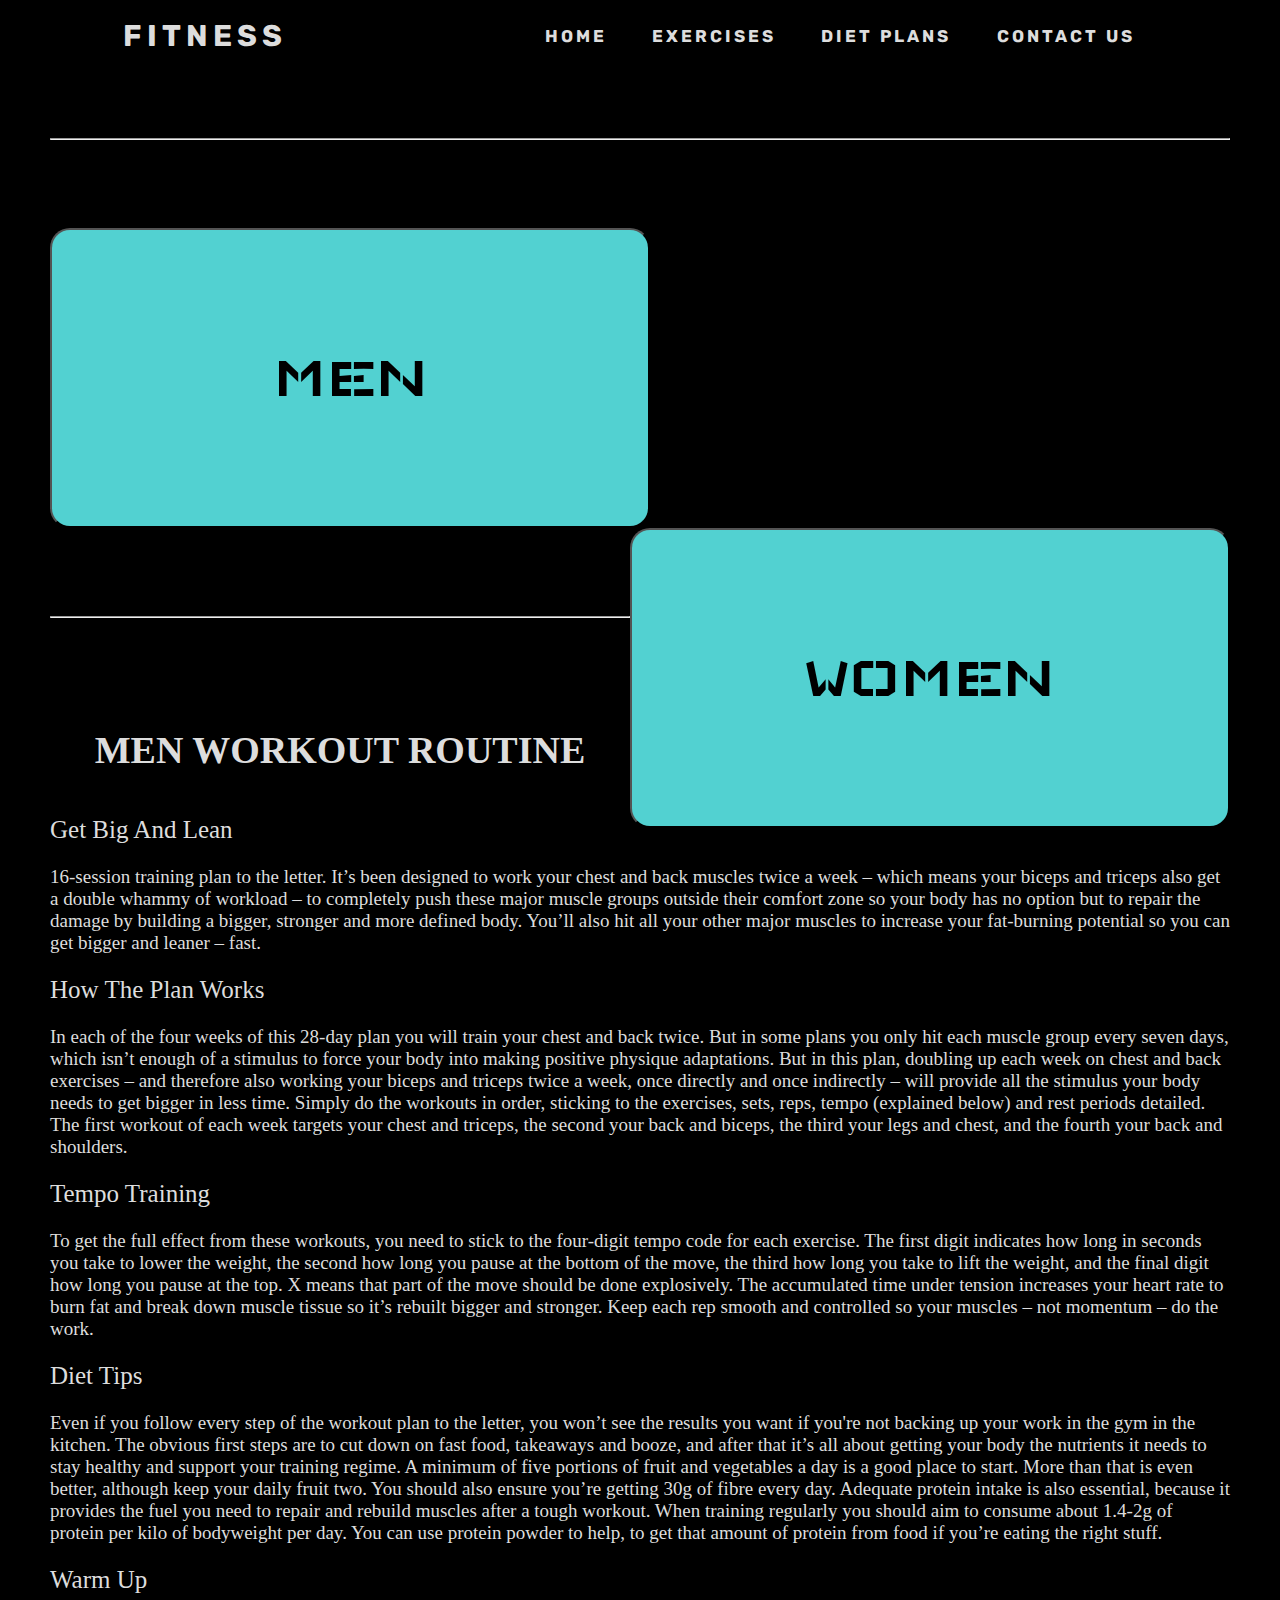
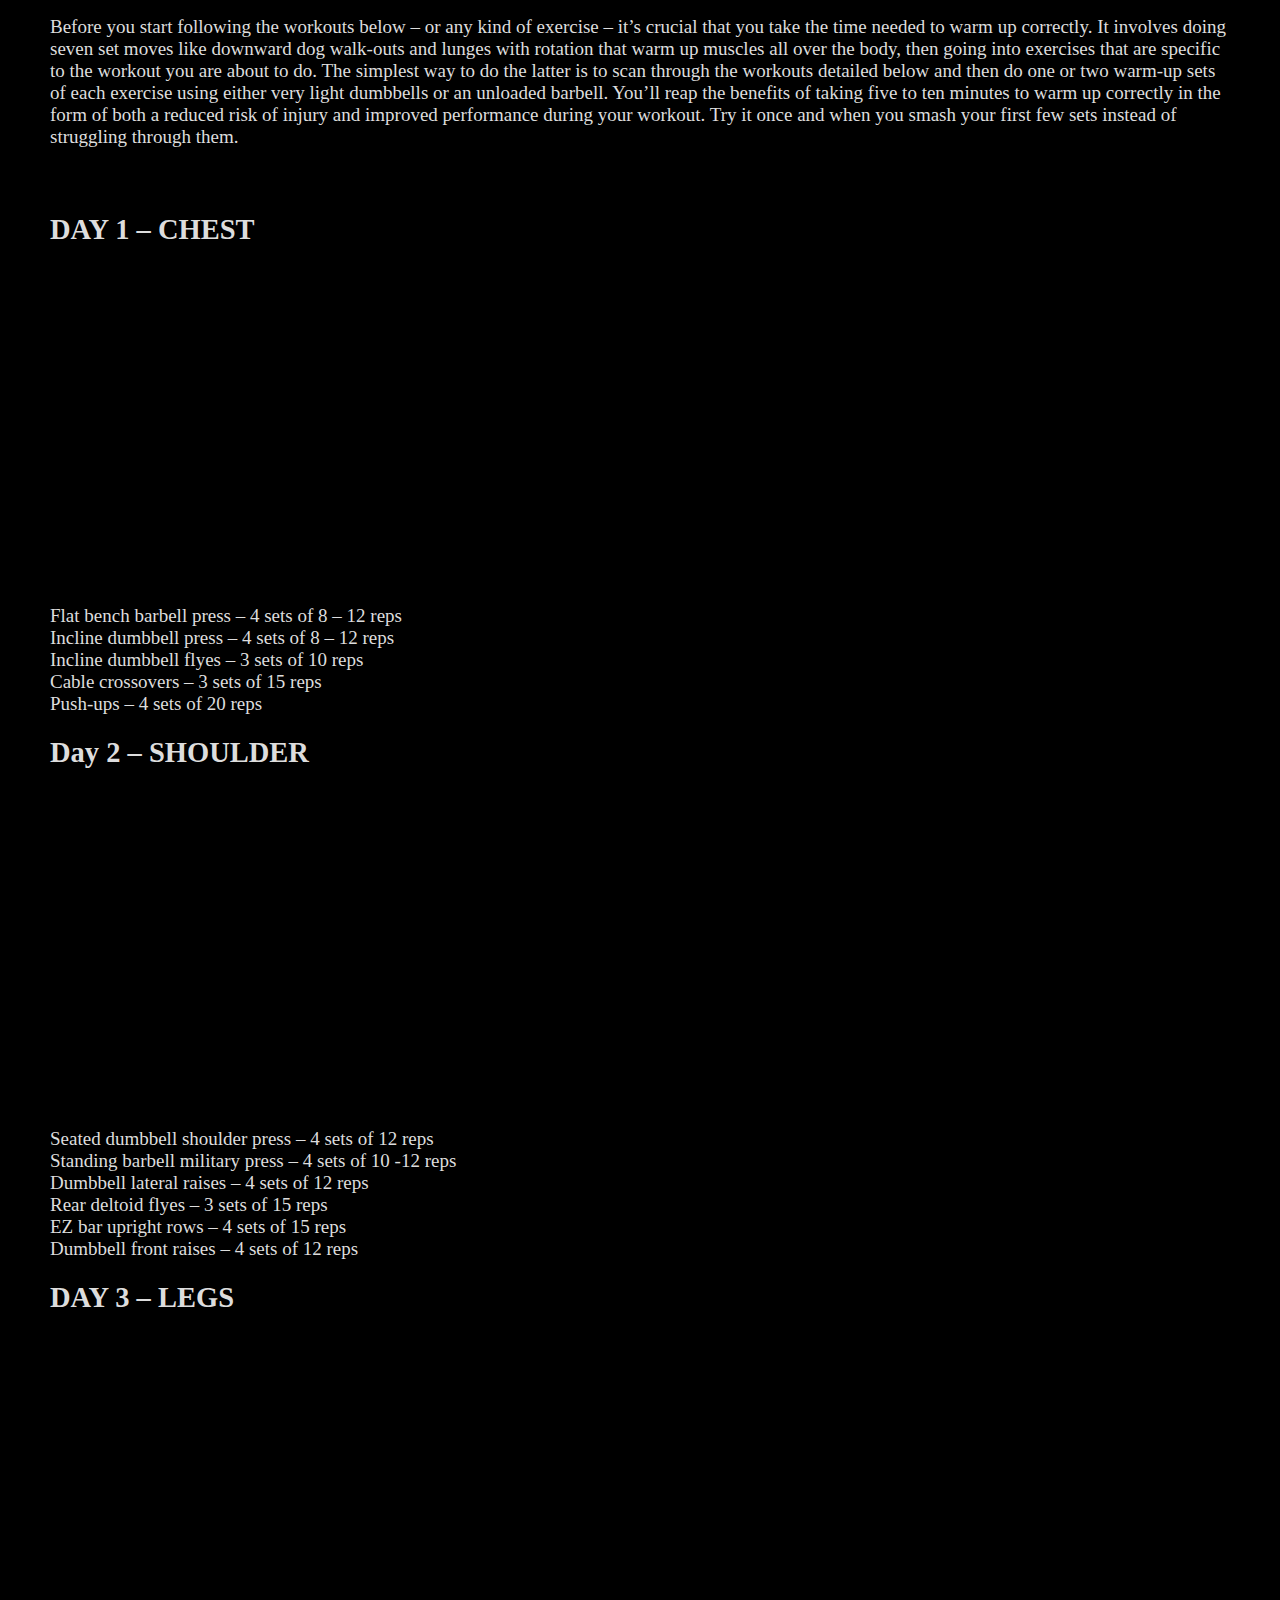
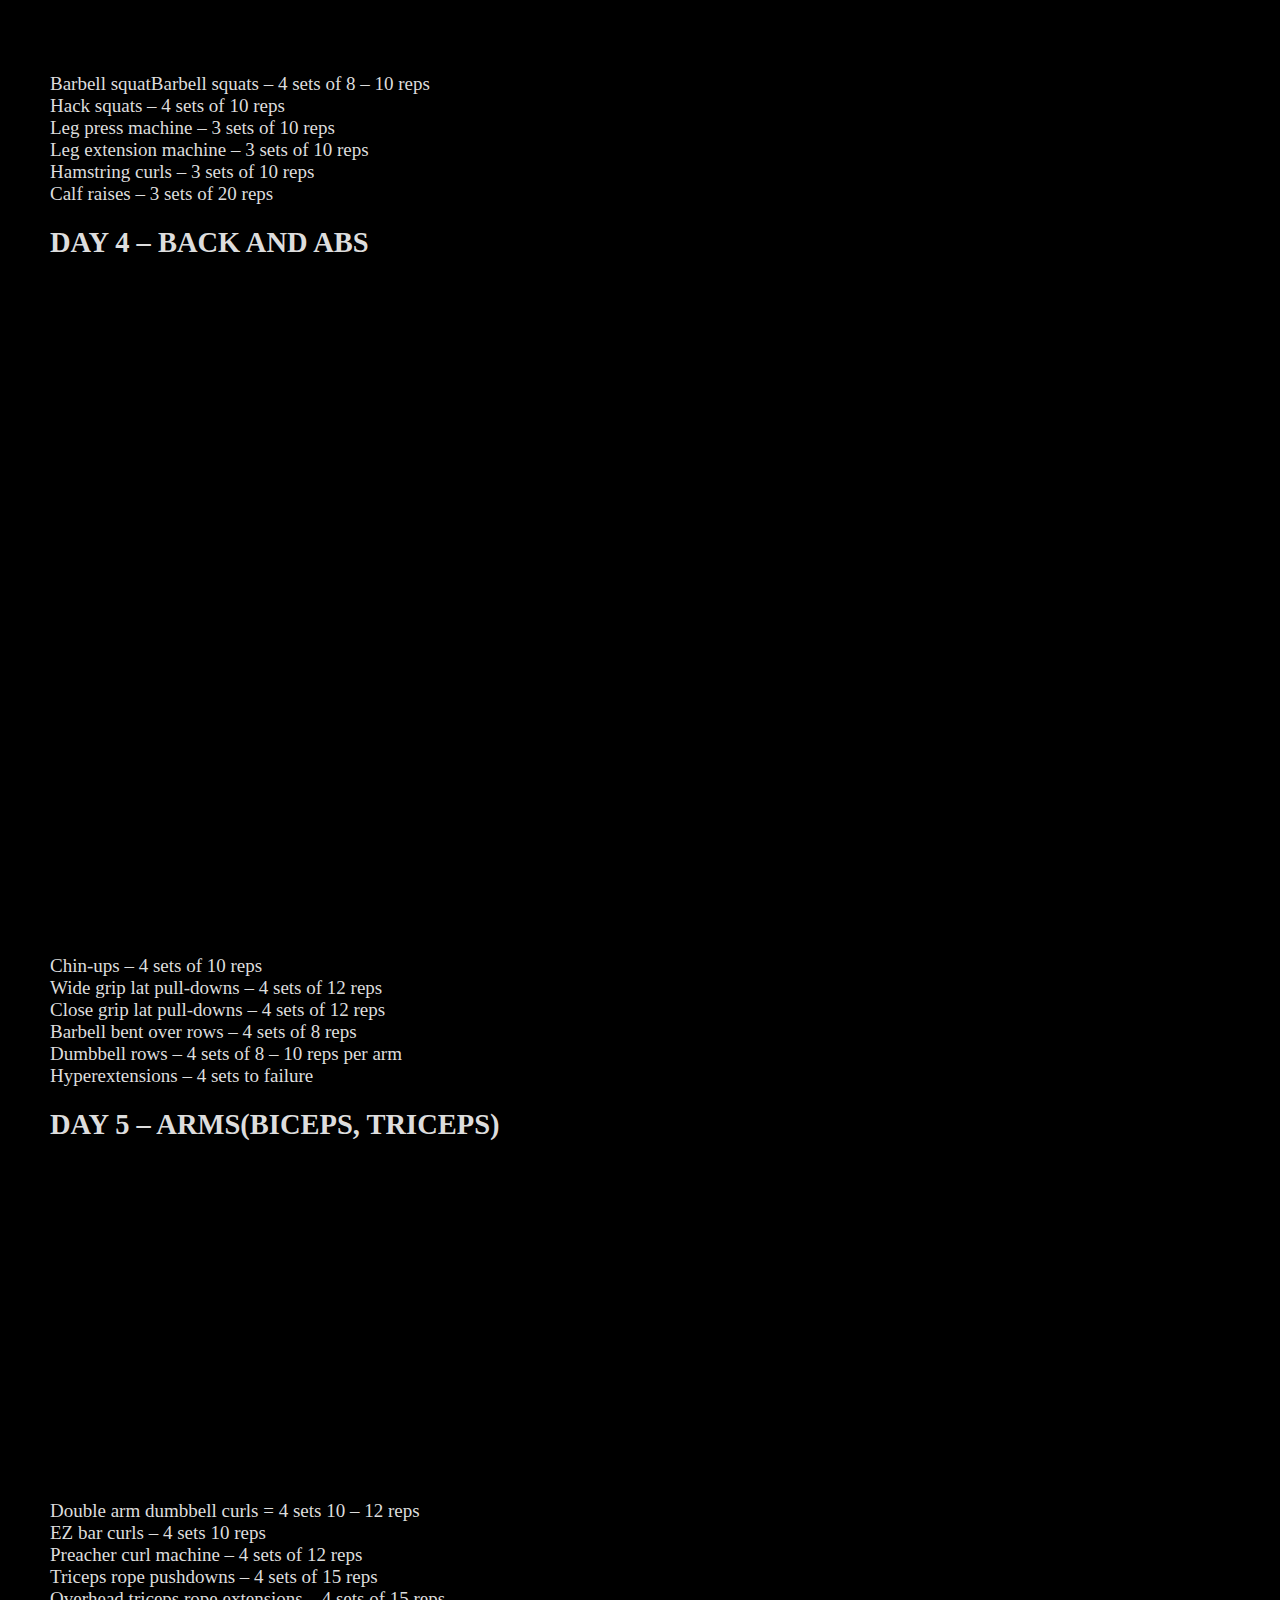
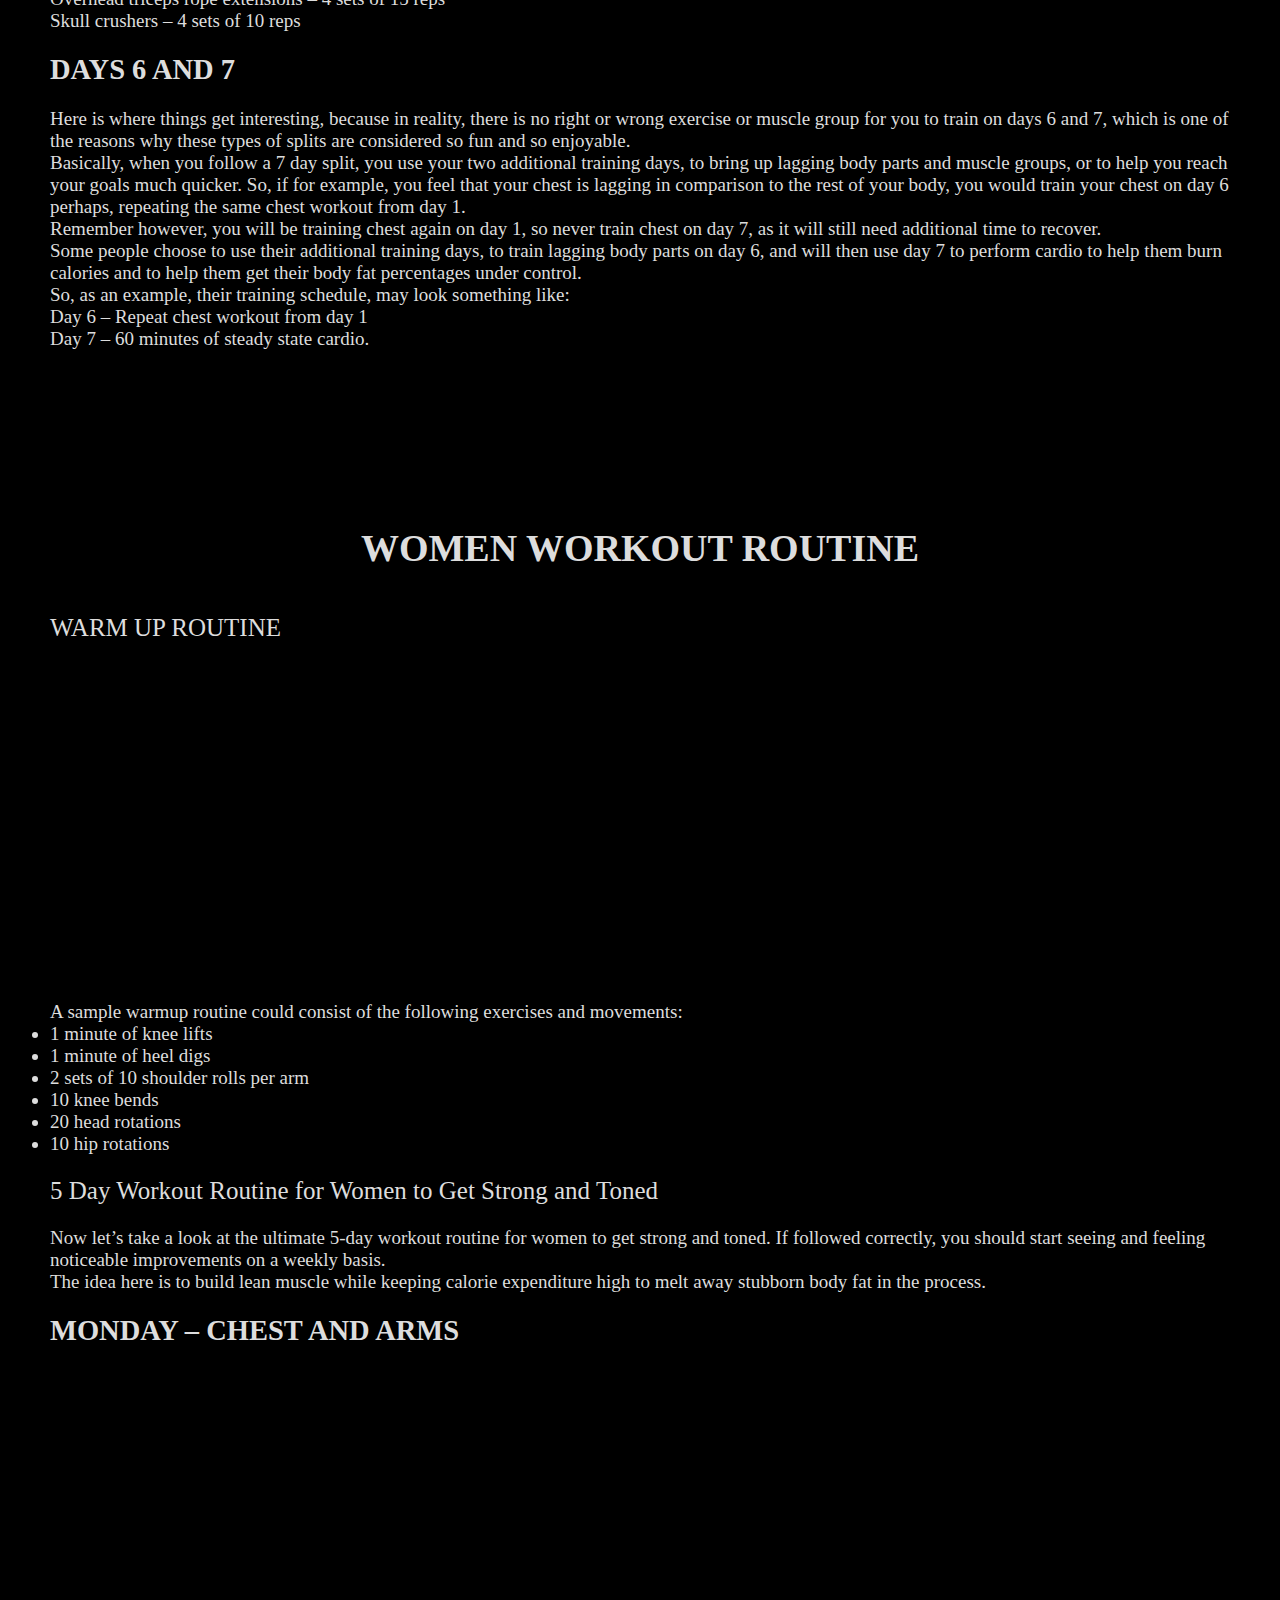
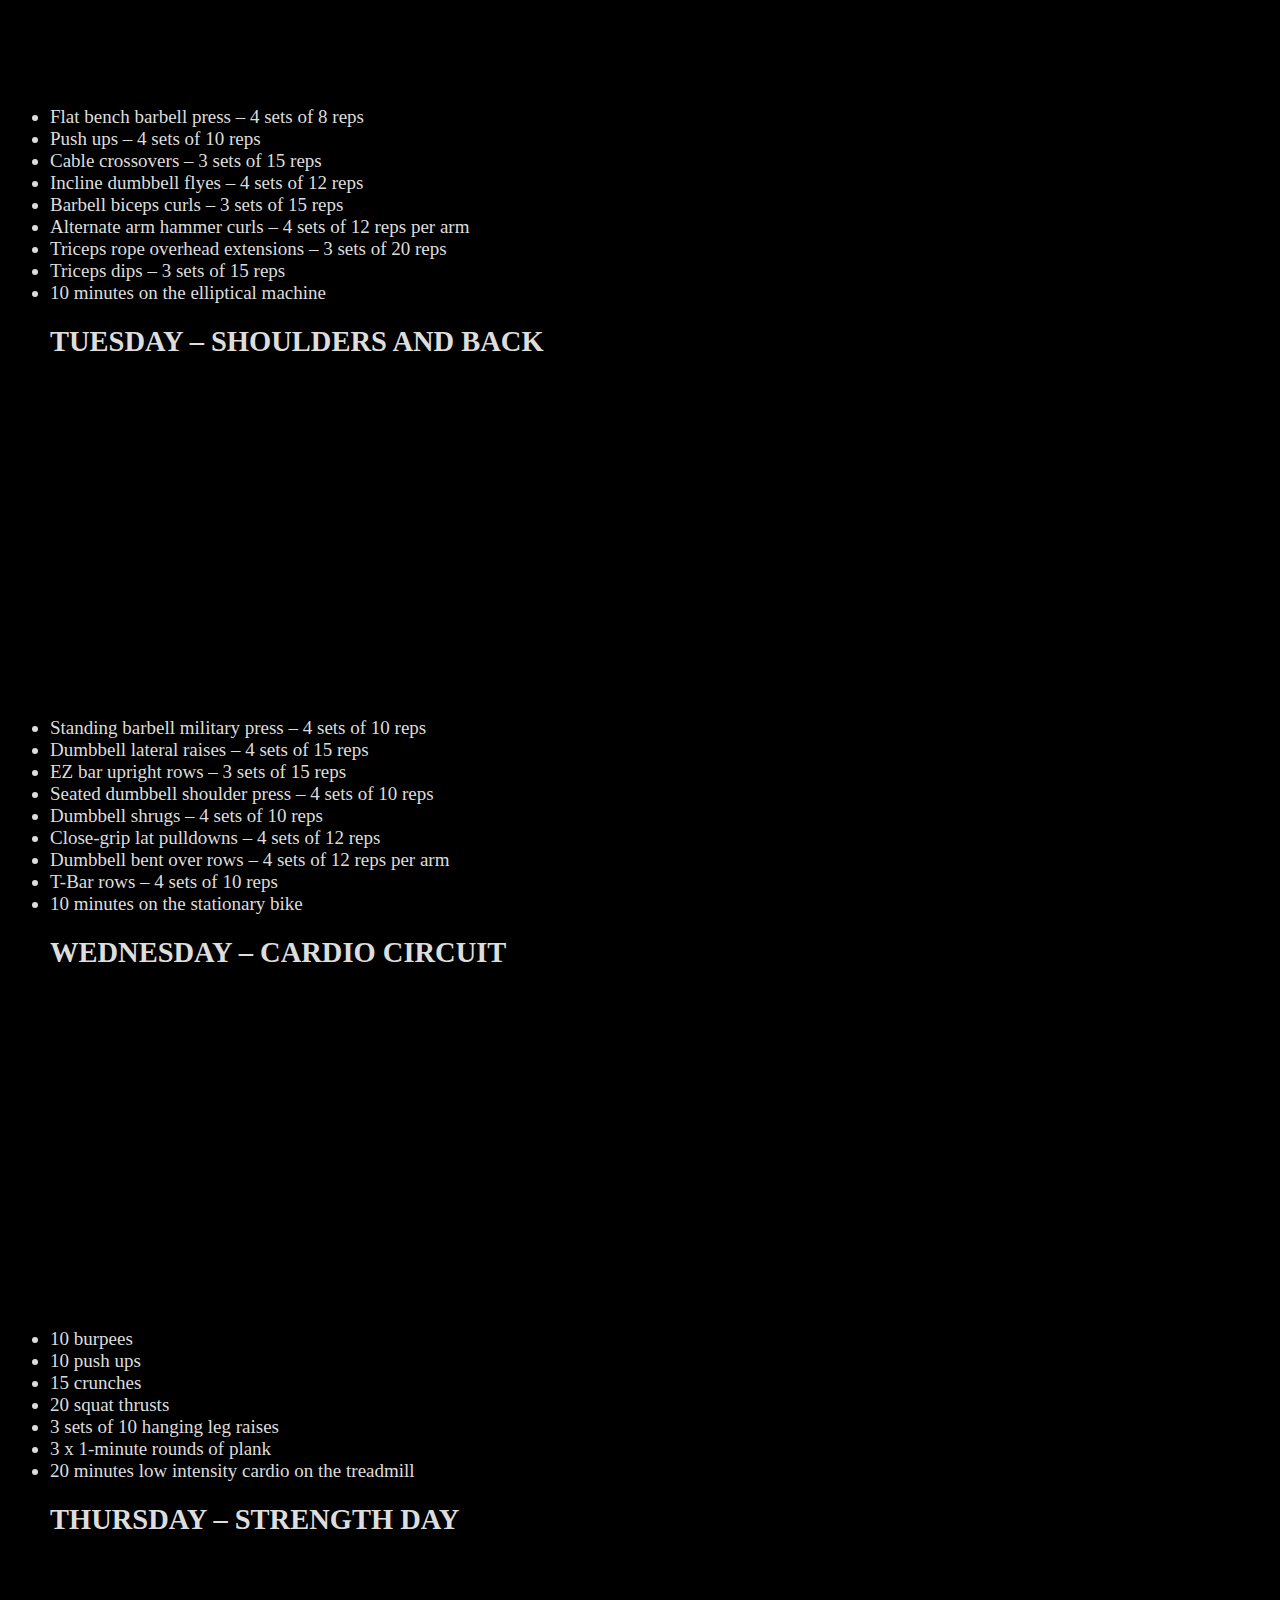
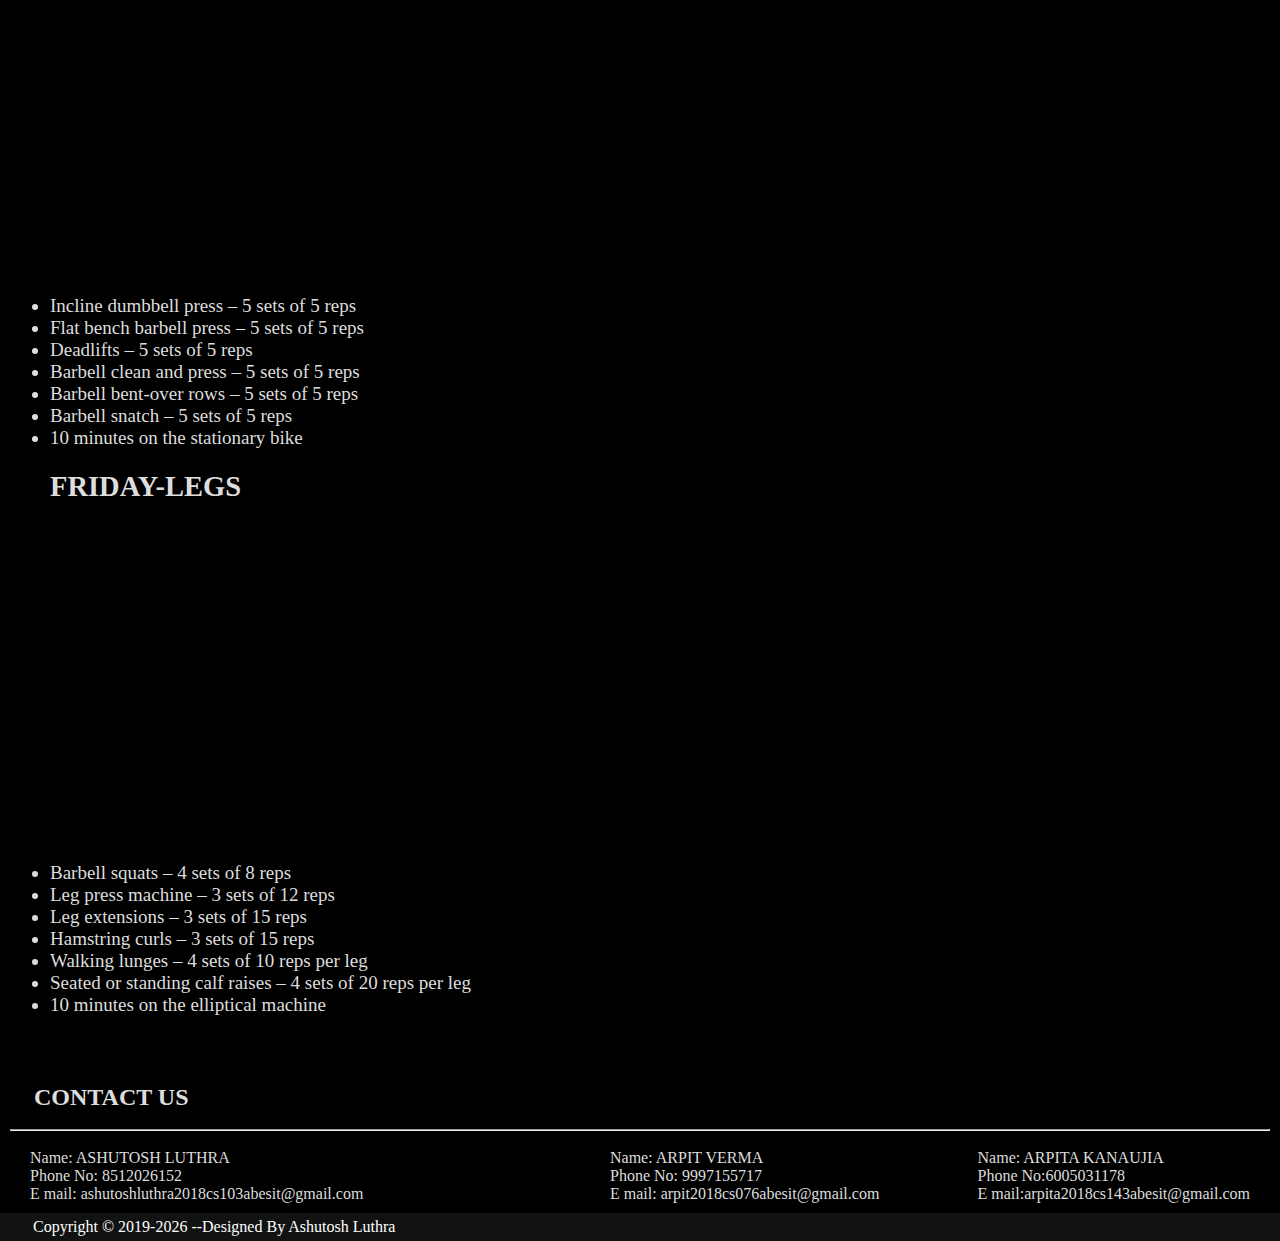
<file: workout.html>
<!DOCTYPE html>
<html>
<head>
	<title>EXERCISES</title>
	<link rel="stylesheet" type="text/css" href="style.css">
	
	<meta charset="utf-8">
	<meta name="viewport" content="width=device-width, initial-scale=1.0">
	<meta http-equiv="X-UA-Compatible" content="ie=edge">
	<link href="https://fonts.googleapis.com/css?family=Varela+Round&display=swap" rel="stylesheet">
	<link href="https://fonts.googleapis.com/css?family=Wallpoet&display=swap" rel="stylesheet"> 
	<link href="https://fonts.googleapis.com/css?family=Rubik&display=swap" rel="stylesheet">
	 <meta charset="UTF-8">
</head>
<body >
	<nav class="main">
		<a href="index.html" class="logo">FITNESS</a>
		
		<ul class="nav-links">
			<li><a href="index.html">HOME</a></li>
			<li><a href="workout.html">EXERCISES</a></li>
			<li><a href="diet.html">DIET PLANS</a></li>
			<li><a href="#ab">CONTACT US</a></li>
		</ul>
		
			</div>
		</div>
		<div class="burger">
			<div class="line1"></div>
			<div class="line2"></div>
			<div class="line3"></div>	
		</div>

	</nav>
	
	<div style="font-size: 19px;color: rgb(221, 221, 221);margin-left: 50px;margin-right: 50px;" ><br><br><br>
		<hr>
		<br><br><br><br>
		<a  href="#me" style="text-decoration: none;" ><button style="font-size: 60px; font-family: 'Wallpoet', cursive;">MEN</button></a>
		<a href="#wo"  style="text-decoration: none; float: right"><button style="font-size: 60px;font-family: 'Wallpoet', cursive;">WOMEN</button></a><br><br>
		<br><br><br><hr><br><br><br><br><br>
		<div class="men" id="me"><h1 style="text-align: center;">MEN WORKOUT ROUTINE</h1>
		<br><br><p style="font-size: 25px;">Get Big And Lean</p>
			<br><p>16-session training plan to the letter. It’s been designed to work your chest and back muscles twice a week – which means your biceps and triceps also get a double whammy of workload – to completely push these major muscle groups outside their comfort zone so your body has no option but to repair the damage by building a bigger, stronger and more defined body. You’ll also hit all your other major muscles to increase your fat-burning potential so you can get bigger and leaner – fast.</p>
			<br><p style="font-size: 25px;">How The Plan Works</p>
			<br><p>In each of the four weeks of this 28-day plan you will train your chest and back twice. But in some plans you only hit each muscle group every seven days, which isn’t enough of a stimulus to force your body into making positive physique adaptations.
But in this plan, doubling up each week on chest and back exercises – and therefore also working your biceps and triceps twice a week, once directly and once indirectly – will provide all the stimulus your body needs to get bigger in less time.
Simply do the workouts in order, sticking to the exercises, sets, reps, tempo (explained below) and rest periods detailed. The first workout of each week targets your chest and triceps, the second your back and biceps, the third your legs and chest, and the fourth your back and shoulders.
</p>
<br><p style="font-size: 25px;">Tempo Training</p>	
<br><p>To get the full effect from these workouts, you need to stick to the four-digit tempo code for each exercise. The first digit indicates how long in seconds you take to lower the weight, the second how long you pause at the bottom of the move, the third how long you take to lift the weight, and the final digit how long you pause at the top. X means that part of the move should be done explosively. The accumulated time under tension increases your heart rate to burn fat and break down muscle tissue so it’s rebuilt bigger and stronger. Keep each rep smooth and controlled so your muscles – not momentum – do the work.
</p>	
<br><p style="font-size: 25px;">Diet Tips</p>
<br><p>Even if you follow every step of the workout plan to the letter, you won’t see the results you want if you're not backing up your work in the gym in the kitchen. The obvious first steps are to cut down on fast food, takeaways and booze, and after that it’s all about getting your body the nutrients it needs to stay healthy and support your training regime.
A minimum of five portions of fruit and vegetables a day is a good place to start. More than that is even better, although keep your daily fruit  two. You should also ensure you’re getting 30g of fibre every day.
Adequate protein intake is also essential, because it provides the fuel you need to repair and rebuild muscles after a tough workout. When training regularly you should aim to consume about 1.4-2g of protein per kilo of bodyweight per day. You can use protein powder to help, to get that amount of protein from food if you’re eating the right stuff. 
</p>
<br><p style="font-size: 25px;">Warm Up</p>
<br><p>Before you start following the workouts below – or any kind of exercise – it’s crucial that you take the time needed to warm up correctly. 
It involves doing seven set moves like downward dog walk-outs and lunges with rotation that warm up muscles all over the body, then going into exercises that are specific to the workout you are about to do. The simplest way to do the latter is to scan through the workouts detailed below and then do one or two warm-up sets of each exercise using either very light dumbbells or an unloaded barbell.
You’ll reap the benefits of taking five to ten minutes to warm up correctly in the form of both a reduced risk of injury and improved performance during your workout. Try it once and when you smash your first few sets instead of struggling through them.
</p>
<br><br><br>
 <h2 >DAY 1 – CHEST</h2>
<br><iframe width="560" height="315" src="https://www.youtube.com/embed/89e518dl4I8" frameborder="0" allow="accelerometer; autoplay; encrypted-media; gyroscope; picture-in-picture" allowfullscreen style="display: block; margin-left: auto;margin-right: auto;"></iframe>
 <br><p>

Flat bench barbell press – 4 sets of 8 – 12 reps<br>
Incline dumbbell press – 4 sets of 8 – 12 reps<br>
Incline dumbbell flyes – 3 sets of 10 reps<br>
Cable crossovers – 3 sets of 15 reps<br>
Push-ups – 4 sets of 20 reps</p>
<br>
<h2>Day 2 – SHOULDER</h2>
<br><iframe width="560" height="315" src="https://www.youtube.com/embed/jv31A4Ab4nA" frameborder="0" allow="accelerometer; autoplay; encrypted-media; gyroscope; picture-in-picture" allowfullscreen style="display: block; margin-left: auto;margin-right: auto;"></iframe>
<br><p>Seated dumbbell shoulder press – 4 sets of 12 reps<br>
Standing barbell military press – 4 sets of 10 -12 reps<br>
Dumbbell lateral raises – 4 sets of 12 reps<br>
Rear deltoid flyes – 3 sets of 15 reps<br>
EZ bar upright rows – 4 sets of 15 reps<br>
Dumbbell front raises – 4 sets of 12 reps</p><br>
<h2>DAY 3 – LEGS</h2>
<br><iframe width="560" height="315" src="https://www.youtube.com/embed/RjexvOAsVtI" frameborder="0" allow="accelerometer; autoplay; encrypted-media; gyroscope; picture-in-picture" allowfullscreen style="display: block; margin-left: auto;margin-right: auto;"></iframe>

<br><p>Barbell squatBarbell squats – 4 sets of 8 – 10 reps<br>
Hack squats – 4 sets of 10 reps<br>
Leg press machine – 3 sets of 10 reps<br>
Leg extension machine – 3 sets of 10 reps<br>
Hamstring curls – 3 sets of 10 reps<br>
Calf raises – 3 sets of 20 reps<br>
</p><br>
<h2> DAY 4 – BACK AND ABS</h2>
<br><iframe width="560" height="315" src="https://www.youtube.com/embed/eE7dzM0iexc" frameborder="0" allow="accelerometer; autoplay; encrypted-media; gyroscope; picture-in-picture" allowfullscreen style="display: block; margin-left: auto;margin-right: auto;"></iframe>
<br><iframe width="560" height="315" src="https://www.youtube.com/embed/qk97w6ZmV90" frameborder="0" allow="accelerometer; autoplay; encrypted-media; gyroscope; picture-in-picture" allowfullscreen style="display: block; margin-left: auto;margin-right: auto;"></iframe>
<br><p>Chin-ups – 4 sets of 10 reps<br>
Wide grip lat pull-downs – 4 sets of 12 reps<br>
Close grip lat pull-downs – 4 sets of 12 reps<br>
Barbell bent over rows – 4 sets of 8 reps<br>
Dumbbell rows – 4 sets of 8 – 10 reps per arm<br>
Hyperextensions – 4 sets to failure<br>
</p><br>
<h2>DAY 5 – ARMS(BICEPS, TRICEPS)</h2>
<br><iframe width="560" height="315" src="https://www.youtube.com/embed/CzhMgdWdMjg" frameborder="0" allow="accelerometer; autoplay; encrypted-media; gyroscope; picture-in-picture" allowfullscreen style="display: block; margin-left: auto;margin-right: auto;"></iframe>

<br><p>Double arm dumbbell curls = 4 sets 10 – 12 reps<br>
EZ bar curls – 4 sets 10 reps<br>
Preacher curl machine – 4 sets of 12 reps<br>
Triceps rope pushdowns – 4 sets of 15 reps<br>
Overhead triceps rope extensions – 4 sets of 15 reps<br>
Skull crushers – 4 sets of 10 reps<br>
</p><br>
<h2>DAYS 6 AND 7 </h2>
<br><p>Here is where things get interesting, because in reality, there is no right or wrong exercise or muscle group for you to train on days 6 and 7, which is one of the reasons why these types of splits are considered so fun and so enjoyable.<br>

Basically, when you follow a 7 day split, you use your two additional training days, to bring up lagging body parts and muscle groups, or to help you reach your goals much quicker. So, if for example, you feel that your chest is lagging in comparison to the rest of your body, you would train your chest on day 6 perhaps, repeating the same chest workout from day 1.<br>

Remember however, you will be training chest again on day 1, so never train chest on day 7, as it will still need additional time to recover.<br>

Some people choose to use their additional training days, to train lagging body parts on day 6, and will then use day 7 to perform cardio to help them burn calories and to help them get their body fat percentages under control.<br>

So, as an example, their training schedule, may look something like:<br>

    Day 6 – Repeat chest workout from day 1<br>
    Day 7 – 60 minutes of steady state cardio.</p><br>
			</div>
    <br><br><br><br><br><br><br>
    <div class="women" id="wo">
    	<h1 style="text-align: center;">WOMEN WORKOUT ROUTINE</h1>
    	<br><br><p style="font-size: 25px;">WARM UP ROUTINE</p>
    	<br><iframe width="560" height="315" src="https://www.youtube.com/embed/UG5PeWWdZSk" frameborder="0" allow="accelerometer; autoplay; encrypted-media; gyroscope; picture-in-picture" allowfullscreen style="display: block; margin-left: auto;margin-right: auto;"></iframe>
    	<br><p>A sample warmup routine could consist of the following exercises and movements:<br>
<ul>
	<li>1 minute of knee lifts
<li>1 minute of heel digs
<li>2 sets of 10 shoulder rolls per arm
<li>10 knee bends
<li>20 head rotations
<li>10 hip rotations
	</ul>
</p><br>
<p style="font-size: 25px;">5 Day Workout Routine for Women to Get Strong and Toned</p>
   <br> <p>Now let’s take a look at the ultimate 5-day workout routine for women to get strong and toned. If followed correctly, you should start seeing and feeling noticeable improvements on a weekly basis.<br>
The idea here is to build lean muscle while keeping calorie expenditure high to melt away stubborn body fat in the process.<br>
</p><br>
<h2 style="text-transform: uppercase;">Monday – Chest and Arms</h2>
<br><iframe width="560" height="315" src="https://www.youtube.com/embed/KKQRWotZfm0" frameborder="0" allow="accelerometer; autoplay; encrypted-media; gyroscope; picture-in-picture" allowfullscreen style="display: block; margin-left: auto;margin-right: auto;"></iframe>
<br><p>
	<ul>
		<li>Flat bench barbell press – 4 sets of 8 reps
<li>Push ups – 4 sets of 10 reps
<li>Cable crossovers – 3 sets of 15 reps
<li>Incline dumbbell flyes – 4 sets of 12 reps
<li>Barbell biceps curls – 3 sets of 15 reps
<li>Alternate arm hammer curls – 4 sets of 12 reps per arm
<li>Triceps rope overhead extensions – 3 sets of 20 reps
<li>Triceps dips – 3 sets of 15 reps
<li>10 minutes on the elliptical machine
	</ul>
</p><br>
<h2 style="text-transform: uppercase;">Tuesday – Shoulders and Back</h2>
<br><iframe width="560" height="315" src="https://www.youtube.com/embed/fRnwshs58m0" frameborder="0" allow="accelerometer; autoplay; encrypted-media; gyroscope; picture-in-picture" allowfullscreen style="display: block; margin-left: auto;margin-right: auto;"></iframe>
<br><p>
	<ul>
		<li>Standing barbell military press – 4 sets of 10 reps
<li>Dumbbell lateral raises – 4 sets of 15 reps
<li>EZ bar upright rows – 3 sets of 15 reps
<li>Seated dumbbell shoulder press – 4 sets of 10 reps
<li>Dumbbell shrugs – 4 sets of 10 reps
<li>Close-grip lat pulldowns – 4 sets of 12 reps
<li>Dumbbell bent over rows – 4 sets of 12 reps per arm
<li>T-Bar rows – 4 sets of 10 reps
<li>10 minutes on the stationary bike
	</ul>
</p><br>
 <h2 style="text-transform: uppercase;">Wednesday – Cardio Circuit</h2>
<br><iframe width="560" height="315" src="https://www.youtube.com/embed/KgRsQ17dOk4" frameborder="0" allow="accelerometer; autoplay; encrypted-media; gyroscope; picture-in-picture" allowfullscreen style="display: block; margin-left: auto;margin-right: auto;"></iframe>
<br><p>
	<ul>
		<li>10 burpees
<li>10 push ups
<li>15 crunches
<li>20 squat thrusts
<li>3 sets of 10 hanging leg raises
<li>3 x 1-minute rounds of plank
<li>20 minutes low intensity cardio on the treadmill

	</ul>
</p><br>
 <h2 style="text-transform: uppercase;">Thursday – Strength day</h2>
<br><iframe width="560" height="315" src="https://www.youtube.com/embed/PYkJRUz5x1E" frameborder="0" allow="accelerometer; autoplay; encrypted-media; gyroscope; picture-in-picture" allowfullscreen style="display: block; margin-left: auto;margin-right: auto;"></iframe>
<br><p>
	<ul>
		<li>Incline dumbbell press – 5 sets of 5 reps
<li>Flat bench barbell press – 5 sets of 5 reps
<li>Deadlifts – 5 sets of 5 reps
<li>Barbell clean and press – 5 sets of 5 reps
<li>Barbell bent-over rows – 5 sets of 5 reps
<li>Barbell snatch – 5 sets of 5 reps
<li>10 minutes on the stationary bike
	</ul>
</p><br>
 <h2 style="text-transform: uppercase;">FRIDAY-LEGS</h2>
<br><iframe width="560" height="315" src="https://www.youtube.com/embed/Wgjp0CWcGwM" frameborder="0" allow="accelerometer; autoplay; encrypted-media; gyroscope; picture-in-picture" allowfullscreen style="display: block; margin-left: auto;margin-right: auto;"></iframe>
<br><p>
	<ul>
		<li>Barbell squats – 4 sets of 8 reps
<li>Leg press machine – 3 sets of 12 reps
<li>Leg extensions – 3 sets of 15 reps
<li>Hamstring curls – 3 sets of 15 reps
<li>Walking lunges – 4 sets of 10 reps per leg
<li>Seated or standing calf raises – 4 sets of 20 reps per leg
<li>10 minutes on the elliptical machine

	</ul>
</p><br>
    </div>
	</div>
	<br><br>
	<div id="ab" style="color: rgb(221, 221, 221);display:inline-block;  vertical-align:middle; margin-left: 30px auto; width:100%; padding: 10px; "><h2>&nbsp;&nbsp;&nbsp;&nbsp;CONTACT US</h2>
    <br>
    <hr>
    <br>
    <div style="float: left; margin-left: 20px;">
    <p>Name: ASHUTOSH LUTHRA
    <br>Phone No: 8512026152
    <br>E mail: ashutoshluthra2018cs103abesit@gmail.com
    </p></div>
    <div style="float: right; margin-right: 20px;" >
      
        Name: ARPITA KANAUJIA
        <br>Phone No:6005031178
        <br>E mail:arpita2018cs143abesit@gmail.com		
      </div>
      <div style="margin-left: 600px;">
        
          Name: ARPIT VERMA
          <br>Phone No: 9997155717
          <br>E mail: arpit2018cs076abesit@gmail.com
        
      </div>
    </div>
    
    <p style="color: white; background-color: rgba(55, 61, 61,0.3);padding: 5px;">&nbsp;&nbsp;&nbsp;&nbsp;&nbsp;&nbsp; Copyright &copy 2019-<script type="text/javascript" >var year = new Date();document.write(year.getFullYear());</script> --Designed By Ashutosh Luthra</p>
	<script src="app.js"></script>
</body>
</html>
</file>
<file: style.css>
*{
	margin: 0px;
	padding: 0px;
	box-sizing: border-box;
	
}
html{ 
	  background-image: url();
	-webkit-background-size: cover; 
	-moz-background-size: cover;
	-o-background-size: cover;
	background-size: cover;
	background-color:black;
    background-repeat: no-repeat;
}

button{
	border-radius: 20px;
	padding: 10px;
	width: 600px;
	height: 300px;
	background-color: rgb(82, 209, 209);

}

nav{  padding: 5px;
    display: flex;
	justify-content: space-around;
	align-items: center;
	min-height: 8vh;
	font-family: 'Rubik', sans-serif;
	background-color: black;

}


.logo{ text-decoration: none;
	display: flex;
	text-transform: uppercase;
	color:rgb(221, 221, 221);
	letter-spacing:5px;
	font-size: 30px;
	font-weight: bold;
	
 
}
.nav-links{
	display: flex;
	justify-content: space-around;
	width: 40%;

}
ul li a:hover{
	
	color: grey;
	transition: 0.3s;

}


.nav-links li{
	list-style: none;
}
.nav-links a{
	color: rgb(221, 221, 221);
	opacity: initial;
	text-decoration: none;
	letter-spacing: 3px;
	font-weight: bold;
	font-size: 17px;

}
h1{ top: 50px;
	bottom: 50px;

}
.burger{
	display: none;
	cursor: pointer;
}
.burger div{
	width: 25px;
	height: 3px;
	background-color:rgb(221, 221, 221);
	margin: 5px;
	opacity: 1;

}
@media screen and (max-width: 1310px){
	.nav-links{
	
	width: 50%;
}
}
@media screen and (max-width: 768px){
	body{
		overflow-x: hidden;
	}
	.nav-links{
		position: absolute;
		right: 0px;
		height: 92vh;
		top: 8vh;
		background-color: black;
		display: flex;
		flex-direction: column;
		align-items: center;
		width: 50%;
		transform: translateX(100%);
		transition: tranform 0.6s ease-in;
	}
	.nav-links li{
		opacity: 0;
	}
	.burger{
		display: block;
	}
}
.nav-active{
	transform: translateX(0%);
}

@keyframes navLinkFade{
	from{
		opacity: 0;
		transform: translateX(50px);
	}
	to{
		opacity: 1;
		transform: translateX(0px);
	}
}

.toggle .line1{
transform: rotate(-45deg )translate(-5px,6px);
}
.toggle .line2{
 opacity: 0;
}
.toggle .line3{
	transform: rotate(45deg) translate(-5px,-6px);

}
</file>
